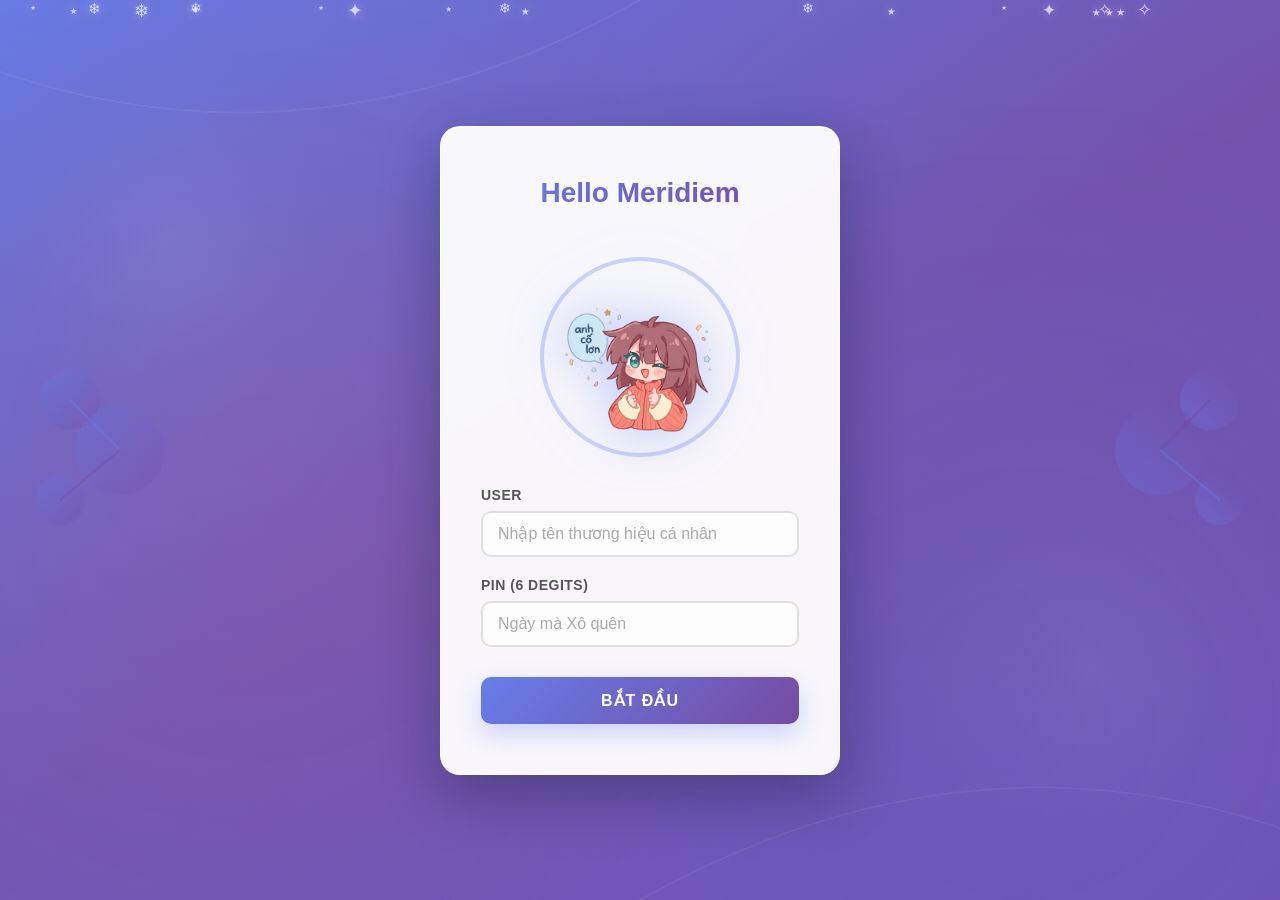
<file: index.html>
<!doctype html>
<html lang="en">
  <head>
    <meta charset="UTF-8" />
    <meta name="viewport" content="width=device-width, initial-scale=1.0" />
    <meta name="theme-color" content="#667eea" />
    <meta name="description" content="A romantic experience just for you" />
    <title>💖 Welcome</title>
    <link rel="stylesheet" href="style.css" />
  </head>
  <body>
    <!-- Background -->
    <div class="login-bg"></div>

    <!-- Side Images -->
    <div class="side-image side-left">
      <img src="assets/login/left.svg" alt="Left Decoration" />
    </div>
    <div class="side-image side-right">
      <img src="assets/login/right.svg" alt="Right Decoration" />
    </div>

    <!-- Snowflake Container -->
    <div class="snowflakes"></div>

    <!-- Background Music -->
    <audio id="bgMusic" preload="auto">
      <source src="assets/music/buong.mp3" type="audio/mp4" />
      Your browser does not support the audio element.
    </audio>

    <!-- Music Enjoyment Modal -->
    <div id="musicModal" class="music-modal hidden">
      <div class="music-modal-content">
        <div class="music-icon">🎵</div>
        <h2>Đang tận hưởng bài hát này...</h2>
        <p>Muốn bỏ qua để tiếp tục hay ở lại nghe hết?</p>
        <div class="modal-buttons">
          <button id="skipBtn" class="btn-skip">⏭️ Bỏ qua</button>
          <button id="stayBtn" class="btn-stay">🎧 Ở lại nghe hết</button>
        </div>
        <div class="music-progress">
          <span id="currentTime">0:00</span>
          <div class="progress-bar">
            <div id="progressFill" class="progress-fill"></div>
          </div>
          <span id="duration">3:00</span>
        </div>
      </div>
    </div>

    <!-- Main Login Container -->
    <div class="login-container">
      <div class="login-card">
        <div class="animated-title">
          <h1>Hello Meridiem</h1>
        </div>
        <div class="logo">
          <img src="assets/login/login.png" alt="Avatar Logo" />
        </div>
        <form id="loginForm" onsubmit="handleLogin(event)">
          <div class="form-group">
            <label for="username">User</label>
            <input
              type="text"
              id="username"
              name="username"
              placeholder="Nhập tên thương hiệu cá nhân "
              autocomplete="off"
              required
            />
          </div>
          <div class="form-group">
            <label for="password">PIN (6 DEGITS)</label>
            <input
              type="password"
              id="password"
              name="password"
              placeholder="Ngày mà Xô quên "
              autocomplete="off"
              required
            />
          </div>
          <button type="submit" class="btn-login" id="loginBtn">Bắt đầu</button>
        </form>
        <p class="error-message" id="errorMessage"></p>
      </div>
    </div>

    <script src="script.js"></script>
  </body>
</html>
</file>
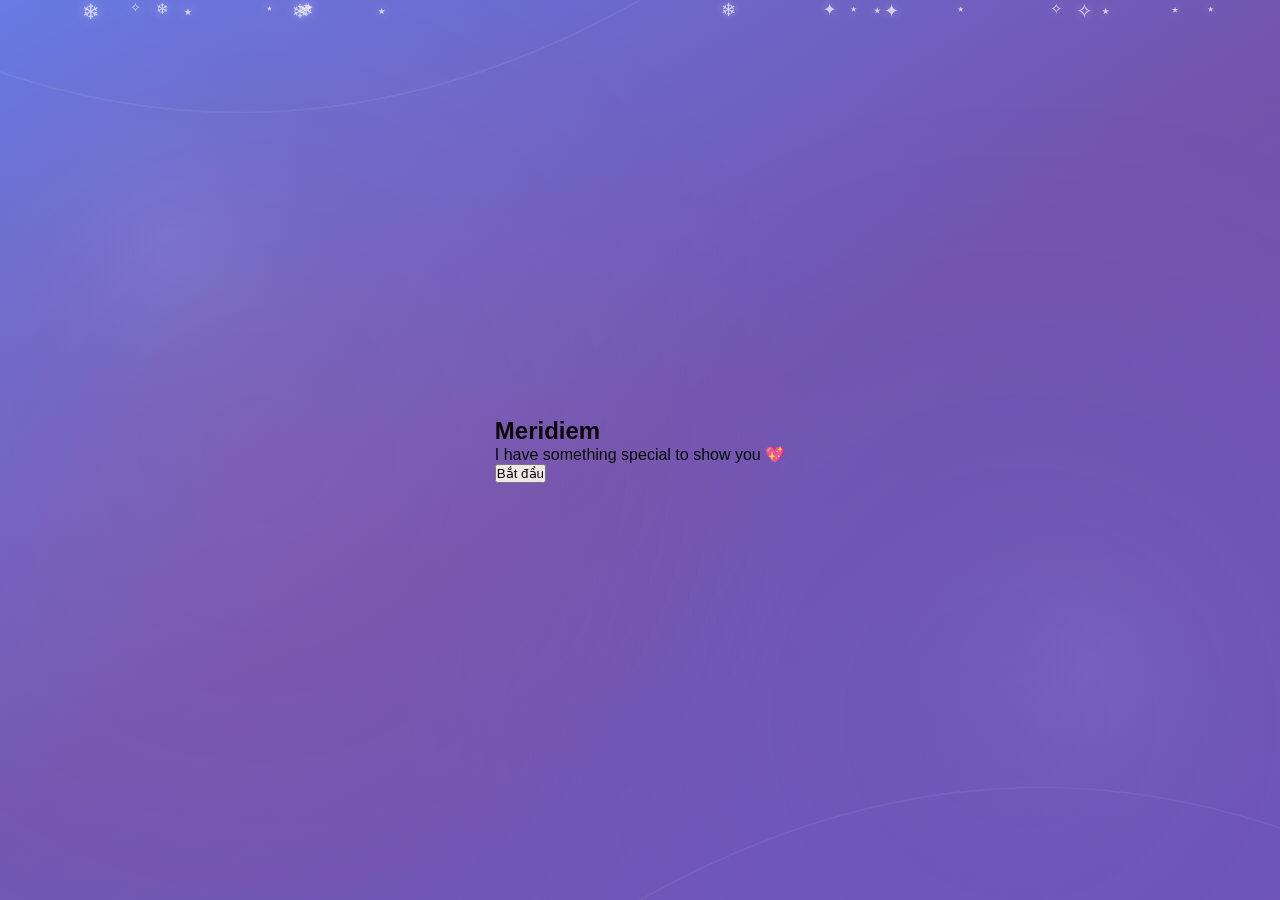
<file: intro.html>
<!doctype html>
<html lang="en">
  <head>
    <meta charset="UTF-8" />
    <meta name="viewport" content="width=device-width, initial-scale=1.0" />
    <meta name="theme-color" content="#667eea" />
    <meta name="description" content="A special message just for you" />
    <title>💖 Special Message</title>
    <link rel="stylesheet" href="style.css" />
  </head>
  <body>
    <!-- Background -->
    <div class="login-bg"></div>

    <!-- Snowflake Container -->
    <div class="snowflakes"></div>

    <!-- Main Intro Container -->
    <div class="intro-container">
      <div class="intro-card">
        <h2>Meridiem</h2>
        <p class="intro-message">I have something special to show you 💖</p>
        <button class="btn-start" onclick="goToVideo()">Bắt đầu</button>
      </div>
    </div>

    <script src="script.js"></script>
  </body>
</html>
</file>
<file: style.css>
* {
  margin: 0;
  padding: 0;
  box-sizing: border-box;
}

body {
  font-family: "Segoe UI", Tahoma, Geneva, Verdana, sans-serif;
  min-height: 100vh;
  display: flex;
  justify-content: center;
  align-items: center;
  transition: all 0.3s ease;
  position: relative;
  overflow-x: hidden;
}

/* Background Image */
.login-bg {
  position: fixed;
  top: 0;
  left: 0;
  width: 100%;
  height: 100%;
  background: url("assets/login/bg.svg") center / cover no-repeat;
  background-attachment: fixed;
  z-index: -2;
}

/* Dark Overlay for Readability */
.login-bg::after {
  content: "";
  position: absolute;
  top: 0;
  left: 0;
  width: 100%;
  height: 100%;
  background: linear-gradient(
    135deg,
    rgba(102, 126, 234, 0.4) 0%,
    rgba(118, 75, 162, 0.4) 100%
  );
  z-index: -1;
}

/* Side Images */
.side-image {
  position: fixed;
  width: 200px;
  height: 200px;
  z-index: 0;
  opacity: 0.8;
  pointer-events: none;
}

.side-image img {
  width: 100%;
  height: 100%;
  object-fit: contain;
}

.side-left {
  left: 20px;
  top: 50%;
  transform: translateY(-50%);
  animation: floatLeft 4s ease-in-out infinite;
}

.side-right {
  right: 20px;
  top: 50%;
  transform: translateY(-50%);
  animation: floatRight 4s ease-in-out infinite;
}

@keyframes floatLeft {
  0%,
  100% {
    transform: translateY(-50%) translateX(0);
  }
  50% {
    transform: translateY(-50%) translateX(-15px);
  }
}

@keyframes floatRight {
  0%,
  100% {
    transform: translateY(-50%) translateX(0);
  }
  50% {
    transform: translateY(-50%) translateX(15px);
  }
}

/* Snowflakes */
.snowflakes {
  position: fixed;
  top: 0;
  left: 0;
  width: 100%;
  height: 100%;
  pointer-events: none;
  z-index: 1;
}

.snowflake {
  position: absolute;
  color: white;
  font-size: 1em;
  opacity: 0.7;
  animation: fall linear infinite;
  text-shadow: 0 0 10px rgba(255, 255, 255, 0.5);
}

@keyframes fall {
  to {
    transform: translateY(100vh) rotateZ(360deg);
  }
}

/* Animated Title */
.animated-title {
  height: 60px;
  margin-bottom: 20px;
  overflow: hidden;
}

.animated-title h1 {
  font-size: 28px;
  text-align: center;
  color: #333;
  font-weight: 700;
  animation: slideTitle 5s ease-in-out infinite;
  white-space: nowrap;
  background: linear-gradient(135deg, #667eea 0%, #764ba2 100%);
  -webkit-background-clip: text;
  -webkit-text-fill-color: transparent;
  background-clip: text;
  margin: 0;
}

@keyframes slideTitle {
  0% {
    transform: translateX(100%);
    opacity: 0;
  }
  15% {
    transform: translateX(0);
    opacity: 1;
  }
  85% {
    transform: translateX(0);
    opacity: 1;
  }
  100% {
    transform: translateX(-100%);
    opacity: 0;
  }
}

/* Animated background particles */
body::before {
  content: "";
  position: fixed;
  top: 0;
  left: 0;
  width: 100%;
  height: 100%;
  background:
    radial-gradient(
      circle at 20% 50%,
      rgba(255, 107, 107, 0.1) 0%,
      transparent 50%
    ),
    radial-gradient(
      circle at 80% 80%,
      rgba(102, 126, 234, 0.1) 0%,
      transparent 50%
    );
  pointer-events: none;
  z-index: 0;
  animation: gradientShift 15s ease-in-out infinite;
}

@keyframes gradientShift {
  0%,
  100% {
    background:
      radial-gradient(
        circle at 20% 50%,
        rgba(255, 107, 107, 0.1) 0%,
        transparent 50%
      ),
      radial-gradient(
        circle at 80% 80%,
        rgba(102, 126, 234, 0.1) 0%,
        transparent 50%
      );
  }
  50% {
    background:
      radial-gradient(
        circle at 80% 50%,
        rgba(255, 107, 107, 0.15) 0%,
        transparent 50%
      ),
      radial-gradient(
        circle at 20% 80%,
        rgba(102, 126, 234, 0.15) 0%,
        transparent 50%
      );
  }
}

/* ==================== LOGIN PAGE ==================== */

.login-container {
  width: 100%;
  display: flex;
  justify-content: center;
  align-items: center;
  min-height: 100vh;
  padding: 20px;
  position: relative;
  z-index: 1;
}

.login-card {
  background: rgba(255, 255, 255, 0.95);
  border-radius: 20px;
  padding: 50px 40px;
  box-shadow:
    0 20px 60px rgba(0, 0, 0, 0.3),
    0 0 40px rgba(102, 126, 234, 0.2);
  max-width: 400px;
  width: 100%;
  animation: slideUp 0.6s ease-out;
  backdrop-filter: blur(10px);
  border: 1px solid rgba(255, 255, 255, 0.8);
}

@keyframes slideUp {
  from {
    opacity: 0;
    transform: translateY(30px);
  }
  to {
    opacity: 1;
    transform: translateY(0);
  }
}

.login-card .title {
  font-size: 60px;
  text-align: center;
  margin-bottom: 20px;
  animation: float 3s ease-in-out infinite;
}

.logo {
  text-align: center;
  margin-bottom: 30px;
}

.logo img {
  /* ===== ĐIỀU CHỈNH KÍCH THƯỚC TẠI ĐÂY ===== */
  /* Thay đổi giá trị width và height để tăng/giảm size logo */
  /* VD: width: 150px; height: 150px; */
  width: 200px;
  height: 200px;
  /* ======================================== */

  object-fit: cover;
  border-radius: 50%;
  border: 4px solid rgba(102, 126, 234, 0.3);
  animation: logoFloat 3s ease-in-out infinite;
  filter: drop-shadow(0 0 25px rgba(102, 126, 234, 0.4));
  transition:
    width 0.3s ease,
    height 0.3s ease,
    transform 0.3s ease;
  cursor: pointer;
  display: block;
  margin: 0 auto;
}

.logo img:hover {
  transform: scale(1.08);
}

@keyframes logoFloat {
  0%,
  100% {
    transform: translateY(0px);
  }
  50% {
    transform: translateY(-12px);
  }
}

@keyframes float {
  0%,
  100% {
    transform: translateY(0px);
  }
  50% {
    transform: translateY(-10px);
  }
}

.login-card h2 {
  text-align: center;
  color: #333;
  margin-bottom: 30px;
  font-size: 28px;
  background: linear-gradient(135deg, #667eea 0%, #764ba2 100%);
  -webkit-background-clip: text;
  -webkit-text-fill-color: transparent;
  background-clip: text;
}

.form-group {
  margin-bottom: 20px;
}

.form-group label {
  display: block;
  margin-bottom: 8px;
  color: #555;
  font-weight: 600;
  font-size: 14px;
  text-transform: uppercase;
  letter-spacing: 0.5px;
}

.form-group input {
  width: 100%;
  padding: 12px 15px;
  border: 2px solid #e0e0e0;
  border-radius: 10px;
  font-size: 16px;
  transition: all 0.3s ease;
  font-family: inherit;
  background: rgba(255, 255, 255, 0.8);
}

.form-group input:focus {
  outline: none;
  border-color: #667eea;
  box-shadow: 0 0 15px rgba(102, 126, 234, 0.4);
  background: white;
  transform: translateY(-2px);
}

.form-group input::placeholder {
  color: #aaa;
}

.btn-login {
  width: 100%;
  padding: 14px;
  background: linear-gradient(135deg, #667eea 0%, #764ba2 100%);
  color: white;
  border: none;
  border-radius: 10px;
  font-size: 16px;
  font-weight: 700;
  cursor: pointer;
  transition: all 0.3s ease;
  margin-top: 10px;
  text-transform: uppercase;
  letter-spacing: 1px;
  box-shadow: 0 10px 25px rgba(102, 126, 234, 0.3);
}

.btn-login:hover {
  transform: translateY(-3px);
  box-shadow: 0 15px 35px rgba(102, 126, 234, 0.5);
}

.btn-login:active {
  transform: translateY(-1px);
}

.btn-login:disabled {
  opacity: 0.7;
  cursor: not-allowed;
}

.error-message {
  color: #e74c3c;
  text-align: center;
  margin-top: 15px;
  font-size: 14px;
  min-height: 20px;
  animation: shake 0.5s ease-in-out;
  display: none;
}

@keyframes shake {
  0%,
  100% {
    transform: translateX(0);
  }
  25% {
    transform: translateX(-5px);
  }
  75% {
    transform: translateX(5px);
  }
}

/* ==================== LOADING STATE ==================== */

.loading-overlay {
  position: fixed;
  top: 0;
  left: 0;
  width: 100%;
  height: 100%;
  background: rgba(0, 0, 0, 0.8);
  display: flex;
  justify-content: center;
  align-items: center;
  z-index: 9999;
  opacity: 1;
  animation: fadeIn 0.3s ease-out;
  backdrop-filter: blur(5px);
}

.loading-overlay.hidden {
  opacity: 0;
  pointer-events: none;
  animation: fadeOut 0.3s ease-out;
}

@keyframes fadeIn {
  from {
    opacity: 0;
  }
  to {
    opacity: 1;
  }
}

@keyframes fadeOut {
  from {
    opacity: 1;
  }
  to {
    opacity: 0;
  }
}

.loading-content {
  text-align: center;
  color: white;
  position: relative;
  z-index: 10;
}

.spinner {
  width: 60px;
  height: 60px;
  border: 5px solid rgba(255, 255, 255, 0.3);
  border-top: 5px solid white;
  border-radius: 50%;
  animation: spin 1s linear infinite;
  margin: 0 auto 20px;
  box-shadow: 0 0 20px rgba(255, 255, 255, 0.5);
}

@keyframes spin {
  0% {
    transform: rotate(0deg);
  }
  100% {
    transform: rotate(360deg);
  }
}

.loading-content p {
  font-size: 18px;
  margin-top: 20px;
  font-weight: 600;
  animation: pulse 1.5s ease-in-out infinite;
  letter-spacing: 1px;
}

@keyframes pulse {
  0%,
  100% {
    opacity: 1;
  }
  50% {
    opacity: 0.5;
  }
}

.floating-heart {
  position: absolute;
  font-size: 32px;
  animation: floatUp 2s ease-in-out forwards;
  pointer-events: none;
  opacity: 1;
  filter: drop-shadow(0 0 10px rgba(255, 200, 200, 0.6));
}

@keyframes floatUp {
  0% {
    transform: translateY(0) translateX(0) scale(1) rotate(0deg);
    opacity: 1;
  }
  100% {
    transform: translateY(-200px) translateX(30px) scale(0.5) rotate(360deg);
    opacity: 0;
  }
}

/* ==================== VIDEO PAGE ==================== */

body.video-page {
  background: linear-gradient(135deg, #1a1a2e 0%, #16213e 100%);
}

body.video-page::before {
  background:
    radial-gradient(
      circle at 20% 50%,
      rgba(255, 107, 107, 0.05) 0%,
      transparent 50%
    ),
    radial-gradient(
      circle at 80% 80%,
      rgba(102, 126, 234, 0.05) 0%,
      transparent 50%
    );
}

.video-container {
  max-width: 900px;
  width: 100%;
  padding: 40px 20px;
  animation: slideUp 0.8s ease-out;
  position: relative;
  z-index: 1;
}

.video-wrapper {
  position: relative;
  width: 100%;
  aspect-ratio: 16 / 9;
  border-radius: 15px;
  overflow: hidden;
  box-shadow:
    0 20px 60px rgba(0, 0, 0, 0.5),
    0 0 40px rgba(102, 126, 234, 0.2);
  margin-bottom: 30px;
  border: 1px solid rgba(255, 255, 255, 0.1);
}

.video-wrapper::before {
  content: "";
  position: absolute;
  top: 0;
  left: 0;
  right: 0;
  bottom: 0;
  background: linear-gradient(
    135deg,
    rgba(102, 126, 234, 0.1) 0%,
    rgba(118, 75, 162, 0.1) 100%
  );
  pointer-events: none;
  z-index: 1;
}

.video-wrapper video,
.video-wrapper iframe {
  width: 100%;
  height: 100%;
  object-fit: cover;
  display: block;
}

.message-section {
  text-align: center;
  color: white;
  padding: 20px;
}

.message-text {
  font-size: 24px;
  font-weight: 600;
  animation: fadeIn 1s ease-out 0.5s both;
  letter-spacing: 1px;
  background: linear-gradient(135deg, #ff6b6b 0%, #667eea 100%);
  -webkit-background-clip: text;
  -webkit-text-fill-color: transparent;
  background-clip: text;
}

/* ==================== THUMBNAIL & PLAY BUTTON ==================== */

.video-thumbnail {
  width: 100%;
  height: 100%;
  object-fit: cover;
  display: block;
  transition: filter 0.3s ease;
}

.play-button-overlay {
  position: absolute;
  top: 0;
  left: 0;
  width: 100%;
  height: 100%;
  display: flex;
  justify-content: center;
  align-items: center;
  background: rgba(0, 0, 0, 0);
  transition: background 0.3s ease;
  cursor: pointer;
  z-index: 2;
}

.video-wrapper:hover .play-button-overlay {
  background: rgba(0, 0, 0, 0.3);
}

.play-button {
  width: 80px;
  height: 80px;
  border: none;
  border-radius: 50%;
  background: linear-gradient(135deg, #667eea 0%, #764ba2 100%);
  cursor: pointer;
  display: flex;
  justify-content: center;
  align-items: center;
  transition: all 0.3s ease;
  box-shadow: 0 10px 30px rgba(102, 126, 234, 0.4);
  padding: 0;
}

.play-button:hover {
  transform: scale(1.15);
  box-shadow: 0 15px 40px rgba(102, 126, 234, 0.6);
}

.play-button:active {
  transform: scale(0.95);
}

.play-button svg {
  filter: drop-shadow(0 2px 4px rgba(0, 0, 0, 0.3));
}

/* ==================== MUSIC MODAL ==================== */

.music-modal {
  position: fixed;
  top: 0;
  left: 0;
  width: 100%;
  height: 100%;
  background: rgba(0, 0, 0, 0.8);
  display: flex;
  justify-content: center;
  align-items: center;
  z-index: 10000;
  opacity: 1;
  animation: fadeIn 0.3s ease-out;
  backdrop-filter: blur(5px);
}

.music-modal.hidden {
  display: none;
  opacity: 0;
  pointer-events: none;
}

.music-modal-content {
  background: linear-gradient(
    135deg,
    rgba(102, 126, 234, 0.95) 0%,
    rgba(118, 75, 162, 0.95) 100%
  );
  border-radius: 20px;
  padding: 40px 30px;
  text-align: center;
  max-width: 400px;
  width: 90%;
  animation: slideUp 0.5s ease-out;
  backdrop-filter: blur(10px);
  border: 1px solid rgba(255, 255, 255, 0.2);
  box-shadow: 0 20px 60px rgba(0, 0, 0, 0.5);
}

.music-icon {
  font-size: 60px;
  margin-bottom: 20px;
  animation: bounce 1s ease-in-out infinite;
}

@keyframes bounce {
  0%,
  100% {
    transform: translateY(0);
  }
  50% {
    transform: translateY(-10px);
  }
}

.music-modal-content h2 {
  color: white;
  font-size: 24px;
  margin-bottom: 10px;
  font-weight: 700;
  letter-spacing: 0.5px;
}

.music-modal-content p {
  color: rgba(255, 255, 255, 0.9);
  font-size: 16px;
  margin-bottom: 30px;
  line-height: 1.5;
}

.modal-buttons {
  display: flex;
  gap: 15px;
  margin-bottom: 20px;
  justify-content: center;
}

.btn-skip,
.btn-stay {
  padding: 12px 24px;
  border: none;
  border-radius: 10px;
  font-size: 15px;
  font-weight: 600;
  cursor: pointer;
  transition: all 0.3s ease;
  text-transform: uppercase;
  letter-spacing: 0.5px;
  flex: 1;
  max-width: 180px;
}

.btn-skip {
  background: rgba(255, 255, 255, 0.2);
  color: white;
  border: 2px solid white;
}

.btn-skip:hover {
  background: rgba(255, 255, 255, 0.3);
  transform: translateY(-2px);
  box-shadow: 0 10px 20px rgba(0, 0, 0, 0.3);
}

.btn-stay {
  background: white;
  color: #667eea;
  font-weight: 700;
}

.btn-stay:hover {
  transform: translateY(-2px);
  box-shadow: 0 10px 25px rgba(255, 255, 255, 0.3);
}

.btn-skip:active,
.btn-stay:active {
  transform: translateY(0);
}

.music-progress {
  display: flex;
  align-items: center;
  gap: 10px;
  color: rgba(255, 255, 255, 0.8);
  font-size: 12px;
}

.progress-bar {
  flex: 1;
  height: 4px;
  background: rgba(255, 255, 255, 0.2);
  border-radius: 2px;
  overflow: hidden;
}

.progress-fill {
  height: 100%;
  background: white;
  width: 0%;
  transition: width 0.1s linear;
}

/* ==================== YOUTUBE LOGO ==================== */

.youtube-logo {
  position: absolute;
  bottom: 15px;
  left: 15px;
  z-index: 3;
  background: rgba(0, 0, 0, 0.7);
  padding: 8px 12px;
  border-radius: 4px;
  backdrop-filter: blur(5px);
  display: flex;
  align-items: center;
}

.youtube-logo svg {
  filter: drop-shadow(0 2px 4px rgba(0, 0, 0, 0.3));
}

/* ==================== PLAY BUTTON OVERLAY ==================== */

.play-button-overlay {
  position: absolute;
  top: 0;
  left: 0;
  width: 100%;
  height: 100%;
  display: flex;
  justify-content: center;
  align-items: center;
  background: rgba(0, 0, 0, 0);
  transition: background 0.3s ease;
  cursor: pointer;
  z-index: 2;
}

.video-wrapper:hover .play-button-overlay {
  background: rgba(0, 0, 0, 0.3);
}

.play-button {
  width: 80px;
  height: 80px;
  border: none;
  border-radius: 50%;
  background: rgba(255, 255, 255, 0.9);
  cursor: pointer;
  display: flex;
  justify-content: center;
  align-items: center;
  transition: all 0.3s ease;
  box-shadow: 0 10px 30px rgba(0, 0, 0, 0.4);
  padding: 0;
}

.play-button:hover {
  transform: scale(1.15);
  background: white;
  box-shadow: 0 15px 40px rgba(0, 0, 0, 0.5);
}

.play-button:active {
  transform: scale(0.95);
}

.play-button svg {
  filter: drop-shadow(0 2px 4px rgba(0, 0, 0, 0.2));
}

/* ==================== PLAYER MODAL ==================== */

.player-modal {
  position: fixed;
  top: 0;
  left: 0;
  width: 100%;
  height: 100%;
  background: rgba(0, 0, 0, 0.95);
  display: flex;
  justify-content: center;
  align-items: center;
  z-index: 10001;
  opacity: 1;
  animation: fadeIn 0.3s ease-out;
  backdrop-filter: blur(5px);
}

.player-modal.hidden {
  display: none;
  opacity: 0;
  pointer-events: none;
}

.player-modal-content {
  position: relative;
  width: 90%;
  max-width: 1200px;
  aspect-ratio: 16 / 9;
  animation: slideUp 0.3s ease-out;
}

.close-btn {
  position: absolute;
  top: -50px;
  right: 0;
  width: 50px;
  height: 50px;
  border: none;
  background: rgba(255, 255, 255, 0.2);
  color: white;
  font-size: 36px;
  cursor: pointer;
  border-radius: 50%;
  transition: all 0.3s ease;
  display: flex;
  align-items: center;
  justify-content: center;
  z-index: 10002;
}

.close-btn:hover {
  background: rgba(255, 255, 255, 0.4);
  transform: rotate(90deg);
}

.player-modal-content iframe {
  width: 100%;
  height: 100%;
  border: none;
  border-radius: 8px;
}

/* ==================== RESPONSIVE ==================== */

@media (max-width: 768px) {
  .side-image {
    display: none;
  }

  .logo img {
    width: 130px;
    height: 130px;
  }
}

@media (max-width: 600px) {
  .login-card {
    padding: 35px 25px;
  }

  .login-card .title {
    font-size: 48px;
  }

  .login-card h2 {
    font-size: 22px;
  }

  .animated-title h1 {
    font-size: 22px;
  }

  .logo img {
    width: 120px;
    height: 120px;
  }

  .message-text {
    font-size: 18px;
  }

  .video-wrapper {
    aspect-ratio: 9 / 16;
  }
}
</file>
